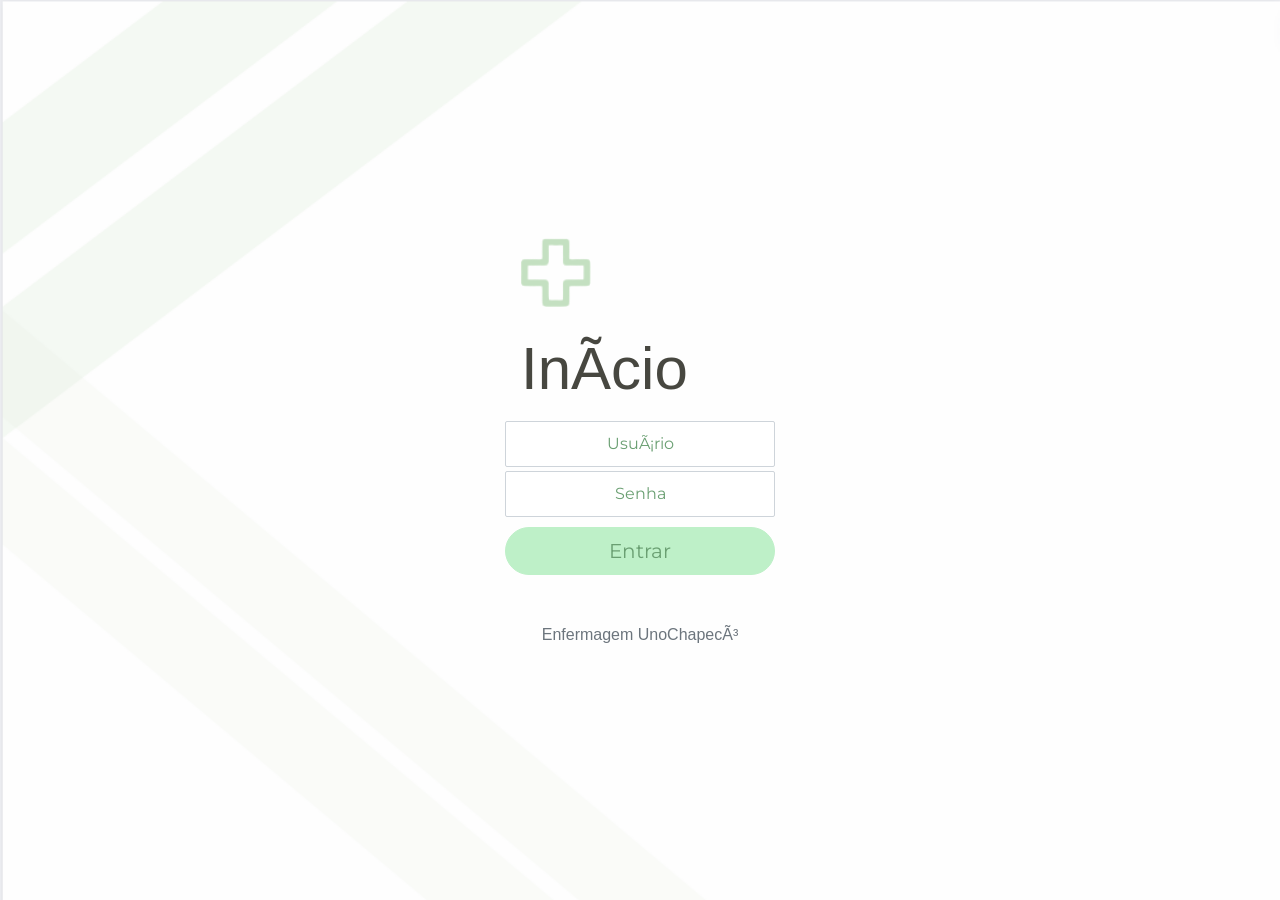
<file: index.html>
<!DOCTYPE html>
<html >
  <head>
    <meta content="charset=UTF-8">
    <title>Login</title>
    <link rel="icon" href="/imagens/animated_favicon1.gif" type="imagem/gif"> 
    <link href="./css/bootstrap.min.css" rel="stylesheet">
    <link href="./css/signin.css" rel="stylesheet">
  </head>

  <body class="text-center">
    <form class="form-signin">
      <div class="mx-3 row">
        <img class="mb-4" src="./img/plus.png" alt="" width="72" height="72">
        <h1 class="h1 mb-3 font-weight-normal text">Início</h1>
      </div>
      
      
      <input type="user" class="form-control" placeholder="Usuário" required="" >
      
      <input type="password" id="inputPassword" class="form-control" placeholder="Senha" required="">
      <button class="btn btn-lg btn-primary btn-block btn-style" type="submit">Entrar</button>
      <p class="mt-5 mb-3 text-muted ">Enfermagem UnoChapecó</p>
    </form>
  

</body></html>
</file>
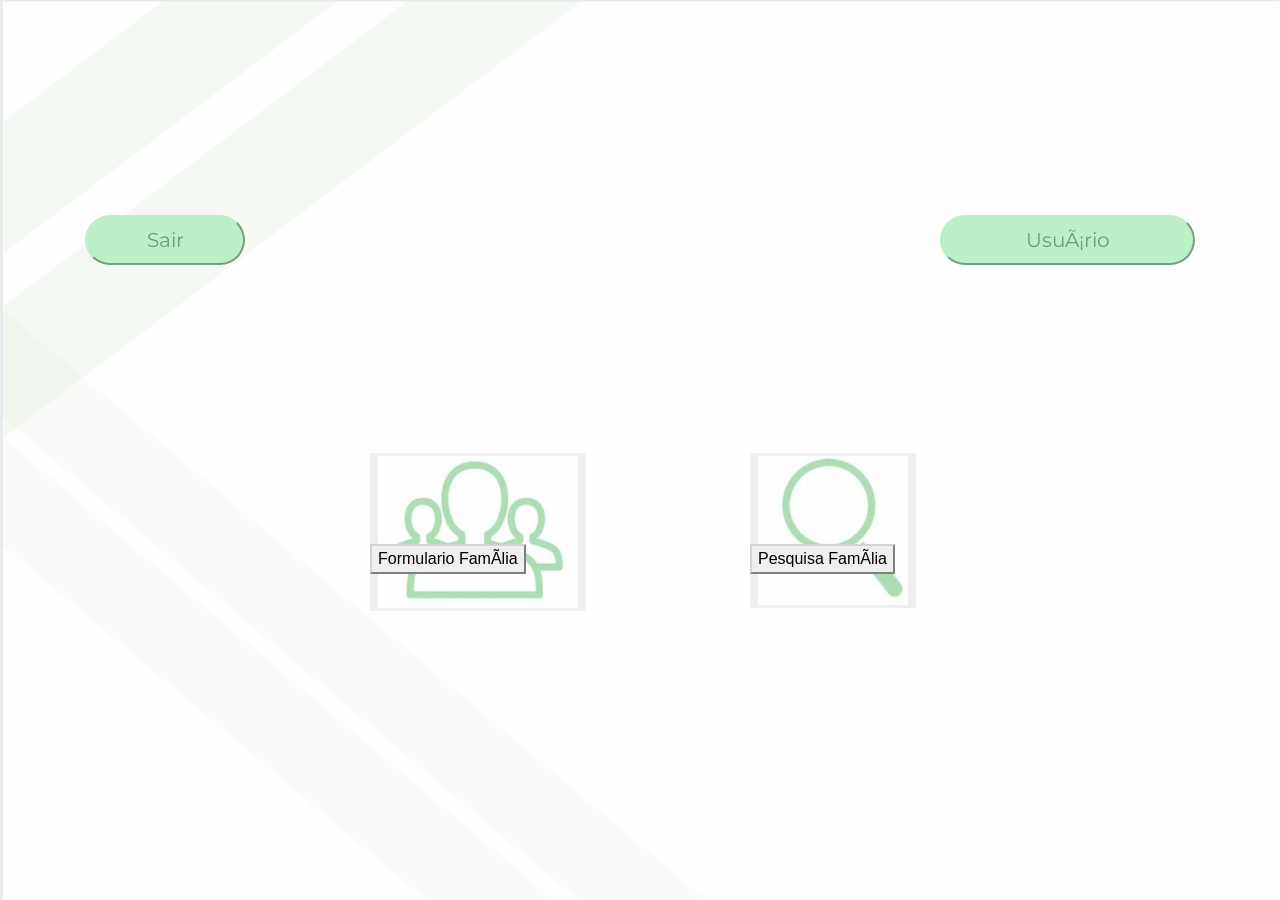
<file: cadastro.html>
<!--https://getbootstrap.com/docs/5.2/getting-started/introduction/-->
<!DOCTYPE html>
<html>
<head>
    <meta content="charset=UTF-8">
    <title>Cad</title>
    <link rel="icon" href="/imagens/animated_favicon1.gif" type="imagem/gif">
    <link href="./css/bootstrap.min.css" rel="stylesheet">
    <link href="./css/signin.css" rel="stylesheet">
</head>

<div class="container">
    <div class="row buceta">
        <div class="col-sm-2 col-md-2 ">
            <button class="btn1 btn-lg  btn-block btn-style" type="submit">Sair</button>
        </div>
        <div class="col-sm-3 col-md-3 offset-7">
            <button class="btn1 btn-lg  btn-block btn-style" type="submit">Usuário</button>
        </div>
    </div>


    <div class="row porra justify-content-center">

        <div class="col-sm-2 col-md-2 offset-1">
            <button class="btnIMG"><img src="familias.jpeg" width="200"></button>
        </div>
        <div class="col-sm-3 col-md-3 offset-2">
            <button class="btnIMG"><img src="pesquisa.jpeg" width="150"></button>
        </div>

    </div>


    <div class="row caceta justify-content-center">

        <div class="col-sm-2 col-md-2 offset-1">
            <button class="btnCad" type="submit">Formulario Família</button>
        </div>
        <div class="col-sm-3 col-md-3 offset-2">
            <button class="btnCad" type="submit">Pesquisa Família</button>
        </div>

    </div>

    <!--<img src="http://i.stack.imgur.com/e2S63.png" width="20" />-->



</div>



</html>
</file>
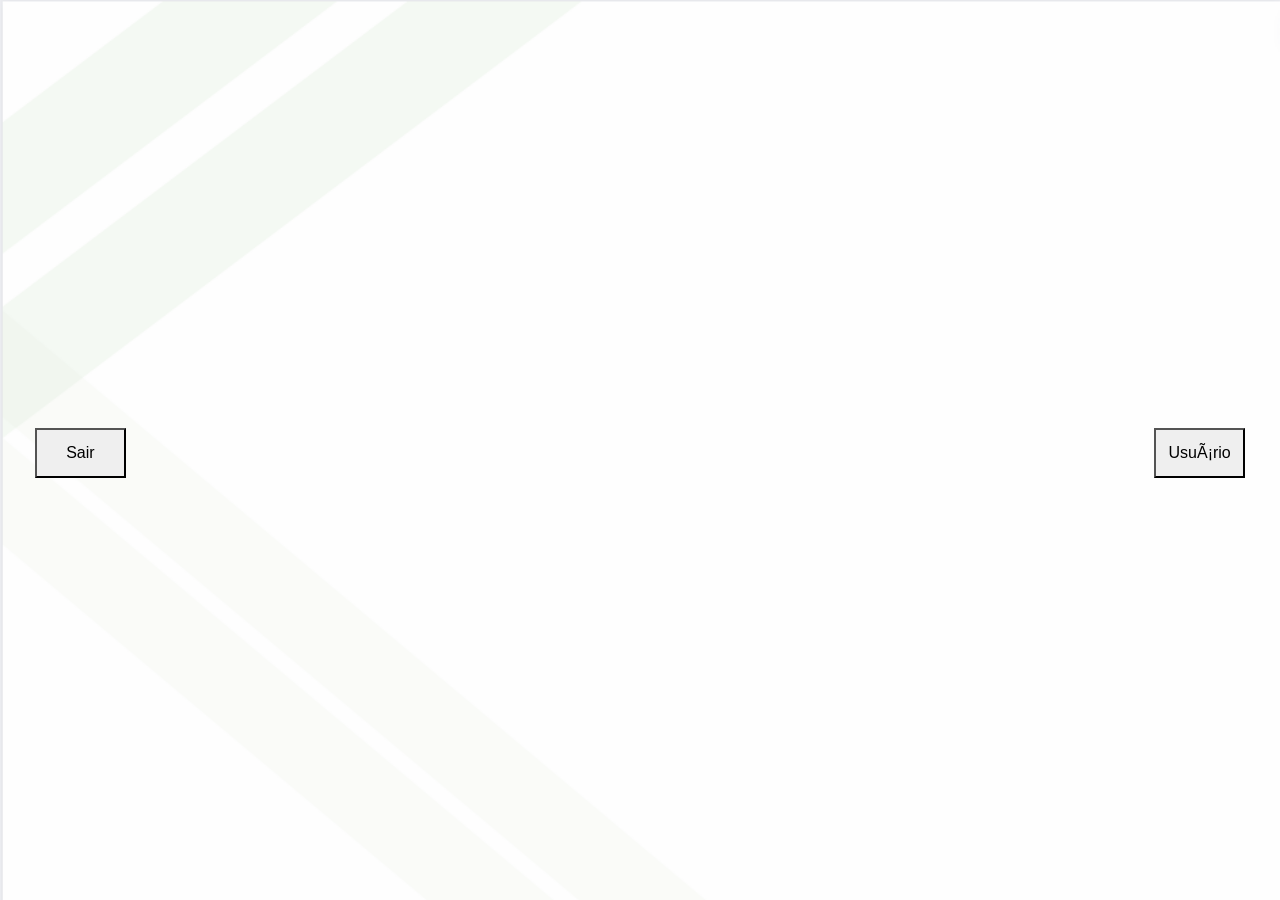
<file: pesquisa.html>
<!--https://getbootstrap.com/docs/5.2/getting-started/introduction/-->
<!DOCTYPE html>
<html>
<head>
    <meta content="charset=UTF-8">
    <title>Pesquisa</title>
    <link rel="icon" href="/imagens/animated_favicon1.gif" type="imagem/gif">
    <link href="./css/bootstrap.min.css" rel="stylesheet">
    <link href="./css/signin.css" rel="stylesheet">
</head>
    
<body>
    <div class="botoesSup">
      <div class="botSair">
          <button type="button" class="btnStyle">Sair</button>
      </div>
      <div class="botUser">
          <button type="button" class="btnStyle">Usuário</button>
      </div>
    </div>

</body>

</html>
</file>
<file: css/signin.css>
@import url('https://fonts.googleapis.com/css2?family=Montserrat:wght@700&display=swap');
html,
body {
  height: 100%;
  
}

body {
  background-image: url("../img/bg.png");
  background-size: cover;
  background-repeat: no-repeat;
  font-size: 1rem;
  display: -ms-flexbox;
  display: -webkit-box;
  display: flex;
  -ms-flex-align: center;
  -ms-flex-pack: center;
  -webkit-box-align: center;
  align-items: center;
  -webkit-box-pack: center;
  justify-content: center;
}

.botoesSup{
    height: 5%;
    width: 100%;
    display: flex;
    justify-content: space-between;
    margin-top: 35px;
    margin-left: 35px;
    margin-right: 35px;
    margin-bottom: 35px;
}

.botSair{
    height: 50px;
    width: 50%;
    display: flex;
    justify-content: flex-start;
}

.btnStyle{
    margin:0px, 0px, 0px, 0px;
    height: 100%;
    width: 15%;
    font:100%;
}

.botUser{
    height: 50px;
    width: 50%;
    display: flex;
    justify-content: flex-end;
}

.buceta{
    margin-bottom:20%;
    padding-bottom:2%;
}
.caceta{
    margin-top:-6%;
    margin-bottom:10%;
}
.porra{
    margin-top:-5%;
}

.btnCad {
    border-color: lightgray;
}
.btnIMG {
    border-color: transparent;
}


.btn-style {
    border-color: #BEF0C8;
    border-radius: 30px;
    background-color: #BEF0C8;
    color: #6a9f72;
    font-family: 'Montserrat', sans-serif;
}
.btn-style:hover{
    background-color:green;
    color:white;
}
.form-signin {
  width: 100%;
  max-width: 300px;
  padding: 15px;
  margin: 0 auto;
}
.form-signin .form-control {
  position: relative;
  box-sizing: border-box;
  height: auto;
  padding: 10px;
  font-size: 16px;
  border-radius: 2px;
  font-family: 'Montserrat', sans-serif;
  text-align: center ;
  color: #6a9f72;
}

.form-signin .form-control:focus {
  z-index: 2;
}
.form-signin input[type="user"] {
  margin-bottom: 4px;
  }
.form-signin input[type="user"]::placeholder{
  color: #6a9f72;
}
.form-signin input[type="password"] {
  margin-bottom: 10px;
  }
  .form-signin input[type="password"]::placeholder {
    color: #6a9f72;
  }

.text{
  color: #474740;
  font-size: 60px;
}
</file>
